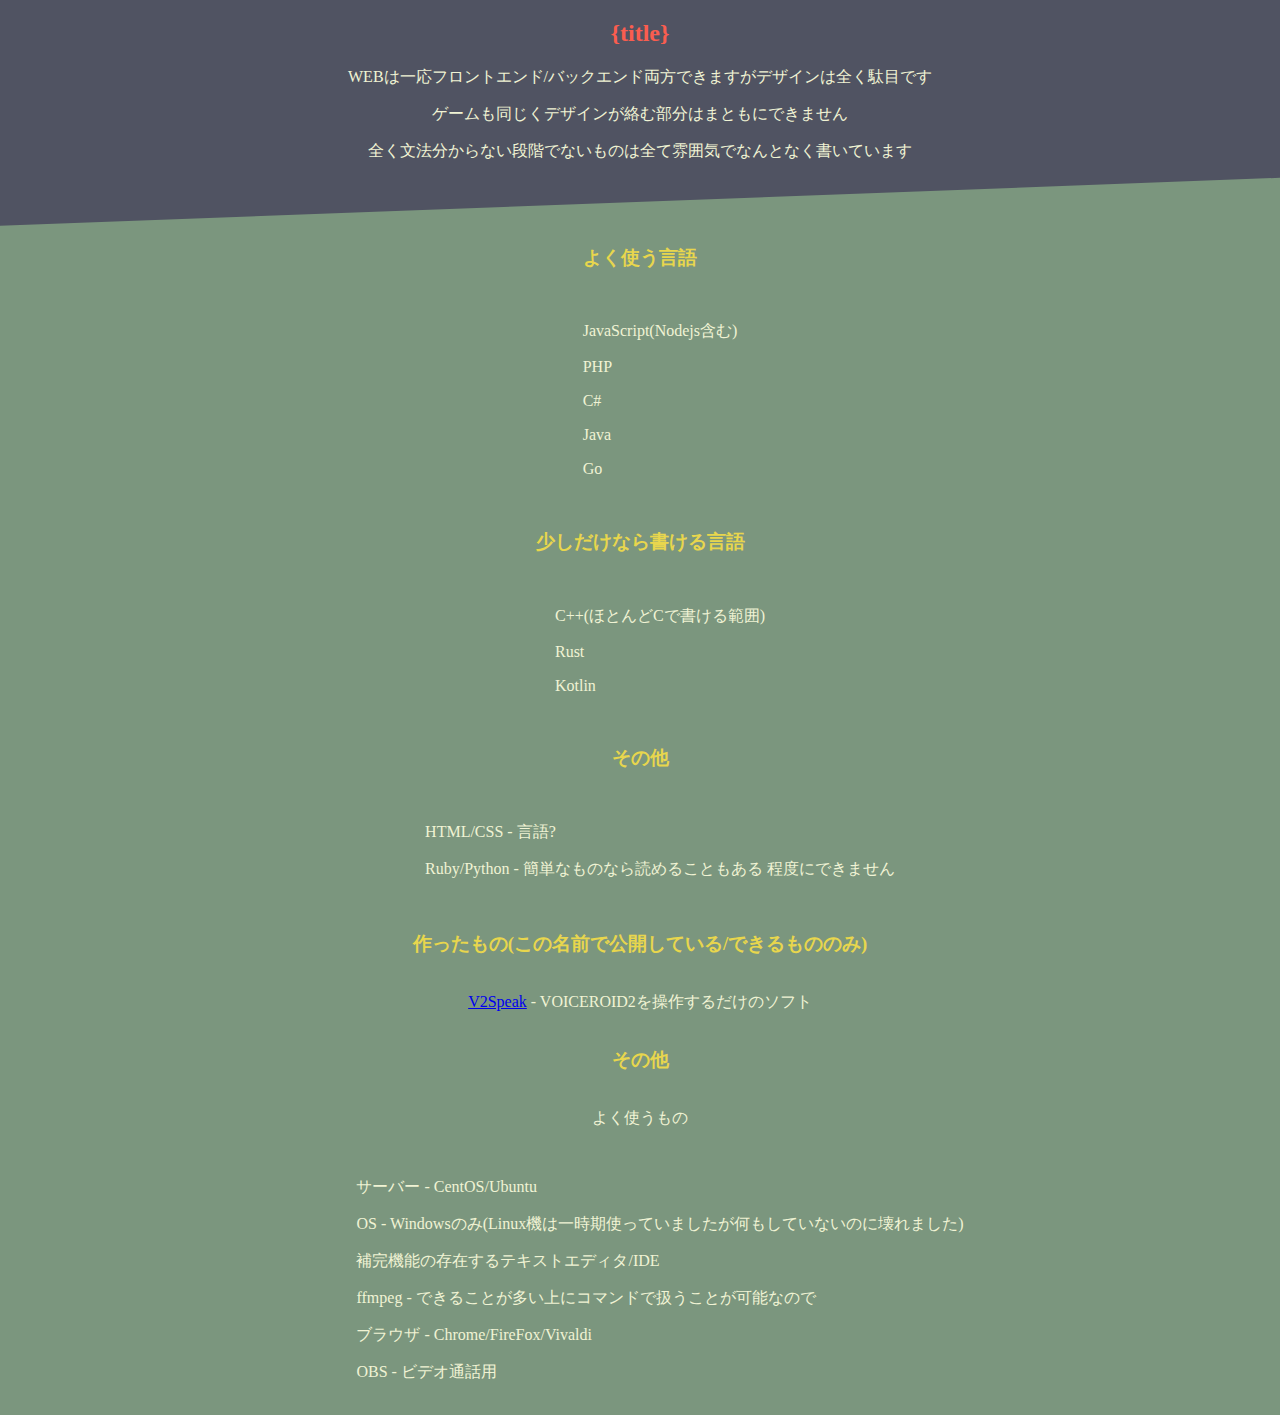
<file: about/index.html>
<!DOCTYPE html>
<html lang="ja">
<head>
	<meta charset="utf-8">
	<meta name="viewport" content="width=device-width,initial-scale=1">
	<meta http-equiv="X-UA-Compatible" content="IE=edge">
	<title>mya0</title>
	<link rel="stylesheet" href="main.css?202004230">
</head>
<body>
<header>
	<h2>{title}</h2>	
</header>
<main>
	<div class="ft">
		<p>WEBは一応フロントエンド/バックエンド両方できますがデザインは全く駄目です</p>
		<p>ゲームも同じくデザインが絡む部分はまともにできません</p>
		<p>全く文法分からない段階でないものは全て雰囲気でなんとなく書いています</p>
	</div>
	<article>
		<section>
			<h3>よく使う言語</h3>
			<ul>
				<li>
					<p>JavaScript(Nodejs含む)</p>
				</li>
				<li>
					<p>PHP</p>
				</li>
				<li>
					<p>C#</p>
				</li>
				<li>
					<p>Java</p>
				</li>
				<li>
					<p>Go</p>
				</li>
			</ul>
		</section>
		<section>
			<h3>少しだけなら書ける言語</h3>
			<ul>
				<li>
					<p>C++(ほとんどCで書ける範囲)</p>
				</li>
				<li>
					<p>Rust</p>
				</li>
				<li>
					<p>Kotlin</p>
				</li>
			</ul>
		</section>
		<section>
			<h3>その他</h3>
			<ul>
				<li>
					<p>HTML/CSS - 言語?</p>
				</li>
				<li>
					<p>Ruby/Python - 簡単なものなら読めることもある 程度にできません</p>
				</li>
			</ul>
		</section>
	</article>
	<article>
		<h3>作ったもの(この名前で公開している/できるもののみ)</h3>
		<section>
			<p><a href="https://github.com/mya0/V2Speak">V2Speak</a> - VOICEROID2を操作するだけのソフト</p>
		</section>
	</article>
	<article>
		<h3>その他</h3>
		<section>
			<p>よく使うもの</p>
			<ul>
				<li>
					<p>サーバー - CentOS/Ubuntu</p>
				</li>
				<li>
					<p>OS - Windowsのみ(Linux機は一時期使っていましたが何もしていないのに壊れました)</p>
				</li>
				<li>
					<p>補完機能の存在するテキストエディタ/IDE</p>
				</li>
				<li>
					<p>ffmpeg - できることが多い上にコマンドで扱うことが可能なので</p>
				</li>
				<li>
					<p>ブラウザ - Chrome/FireFox/Vivaldi</p>
				</li>
				<li>
					<p>OBS - ビデオ通話用</p>
				</li>
			</ul>
		</section>
	</article>
</main>
</body>
</html>
</file>
<file: about/main.css>
h2 {
	text-align: center;
	color:#fa5d4f;
}
h3 {
	color: #e8d64d;
}
body {
	margin: 0;
	background-color: #505362;
	color: #f0f3d4;
}

.ft {
	background-color: #505362;
	clip-path: polygon(0 0, 100% 0%, 100% calc(100% - 3rem), 0% 100%);
	padding-bottom: 3rem;
}

main {
	background-color: #7b967e;
	text-align: center;
	width: 100%;
}

section {
	display: flex;
	justify-content: center;
	flex-direction: column;
	align-items: center;
}

ul {
	list-style-type: none;
}

li {
	text-align: left;
}
</file>
